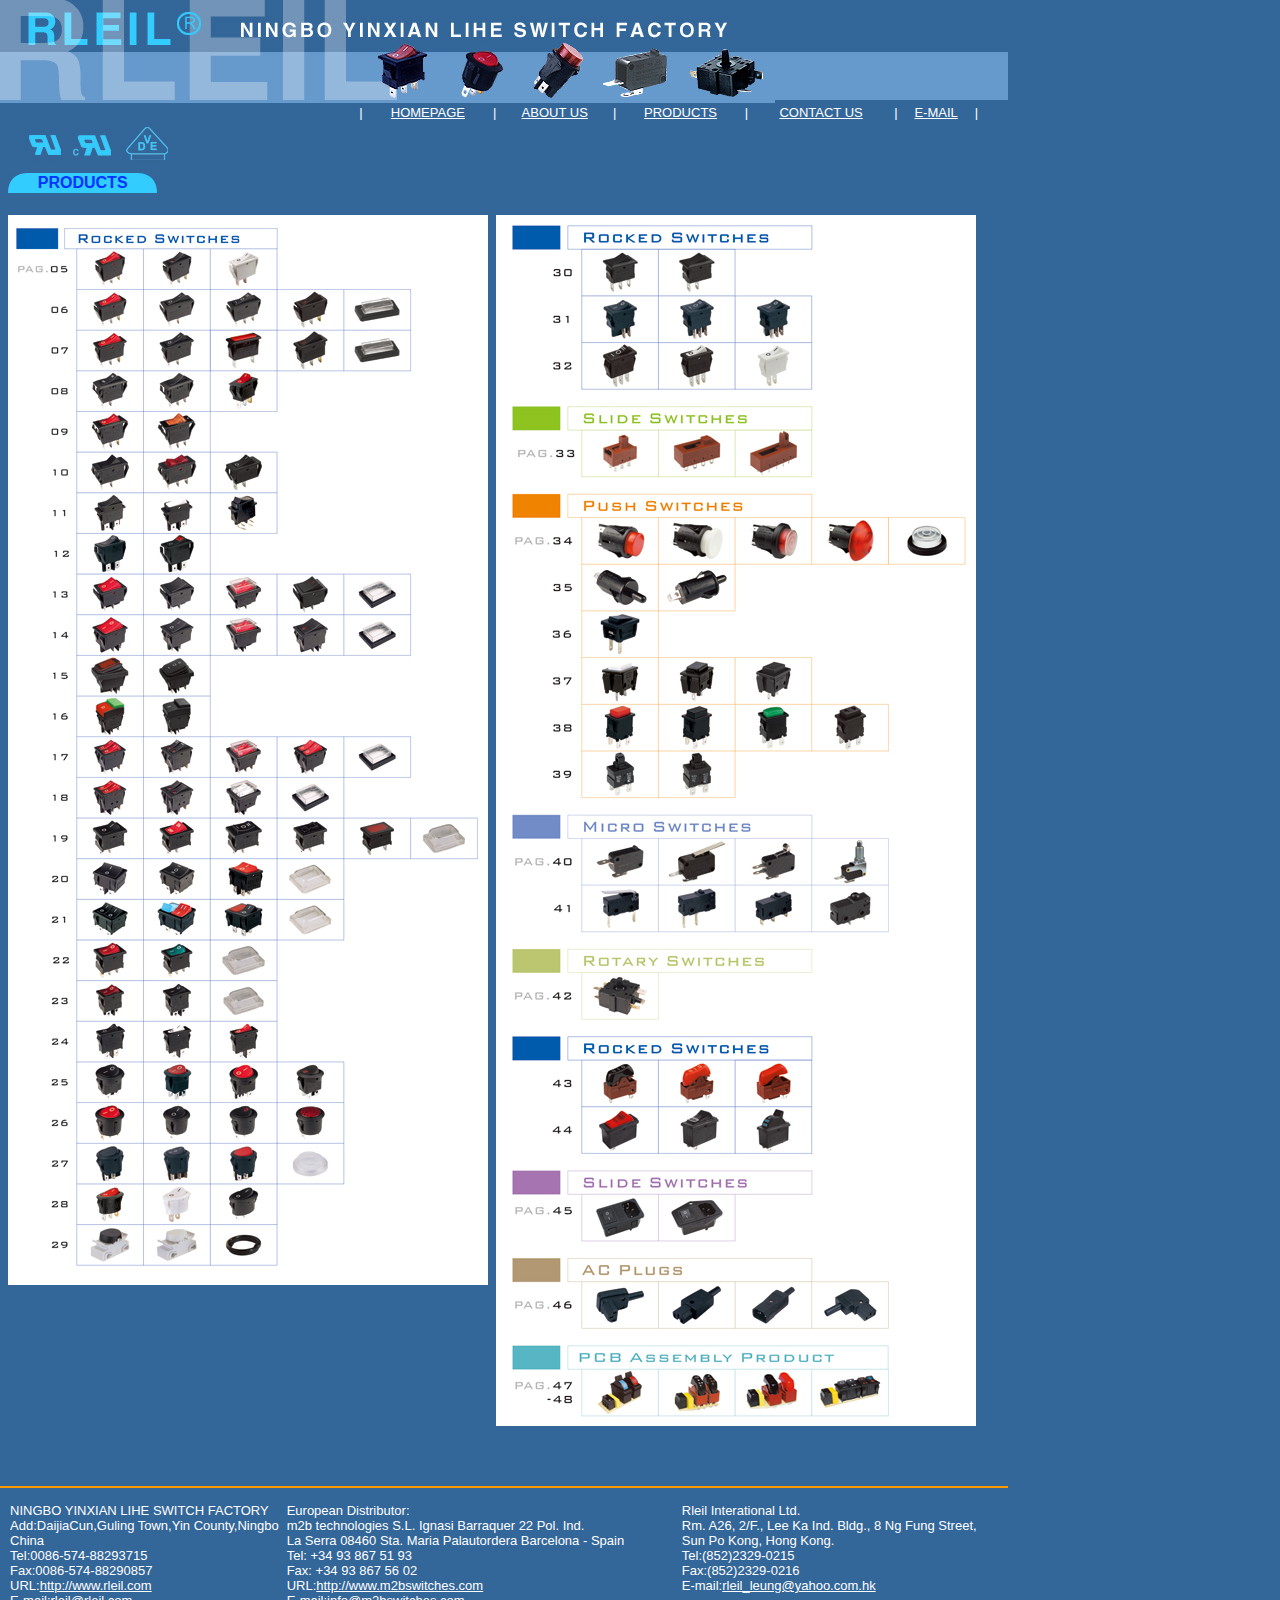
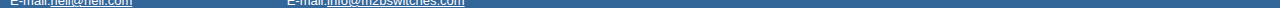
<file: PageTest/products.htm>
﻿<!DOCTYPE html PUBLIC "-//W3C//DTD XHTML 1.0 Transitional//EN" "http://www.w3.org/TR/xhtml1/DTD/xhtml1-transitional.dtd">
<html><head>
<title>NINGBO YINXIAN LIHE SWITCH FACTORY</title>
<meta http-equiv="Content-Type" content="text/html; charset=gb2312">
<style type="text/css">
<!--
a:visited {  color: #FFFFFF}
a:link {  color: #FFFFFF}
a:hover {  color: #FF9900; text-decoration: none}
-->
</style>
</head>

<body bgcolor="#336699" text="#000000" leftmargin="0" topmargin="0">
<table width="1008" border="0" cellspacing="0" cellpadding="0">
  <tbody><tr>
    <td bgcolor="#336699"><img src="images/001.jpg" width="1008" height="100"></td>
  </tr>
</tbody></table>
<table width="775" border="0" cellspacing="0" cellpadding="0" bgcolor="#6699CC" height="3">
  <tbody><tr> 
    <td></td>
  </tr>
</tbody></table>
<table width="1008" border="0" cellspacing="0" cellpadding="0">
  <tbody><tr bgcolor="#336699"> 
    <td width="191">&nbsp;</td>
    <td width="562"> 
      <table width="85%" border="0" cellspacing="0" cellpadding="0" align="right">
        <tbody><tr> 
          <td height="17"> 
            <div align="center"><font color="#FFFFFF"><font size="2"><font size="2"><font face="Arial, Helvetica, sans-serif">|</font></font></font></font></div>
          </td>
          <td height="17"> 
            <div align="center"><font color="#FFFFFF"><font size="2"><font size="2"><font face="Arial, Helvetica, sans-serif"><a href="index.html">HOMEPAGE</a></font></font></font></font></div>
          </td>
          <td height="17"> 
            <div align="center"><font color="#FFFFFF"><font size="2"><font size="2"><font face="Arial, Helvetica, sans-serif">|</font></font></font></font></div>
          </td>
          <td height="17"> 
            <div align="center"><font color="#FFFFFF"><font size="2"><font size="2"><font face="Arial, Helvetica, sans-serif"><a href="aboutus.htm">ABOUT 
              US</a></font></font></font></font></div>
          </td>
          <td height="17"> 
            <div align="center"><font color="#FFFFFF"><font size="2"><font size="2"><font face="Arial, Helvetica, sans-serif">|</font></font></font></font></div>
          </td>
          <td height="17"> 
            <div align="center"><font color="#FFFFFF"><font size="2"><font size="2"><font face="Arial, Helvetica, sans-serif"><a href="products.htm">PRODUCTS</a></font></font></font></font></div>
          </td>
          <td height="17"> 
            <div align="center"><font color="#FFFFFF"><font size="2"><font size="2"><font face="Arial, Helvetica, sans-serif">|</font></font></font></font></div>
          </td>
          <td height="17"> 
            <div align="center"><font color="#FFFFFF"><font size="2"><font size="2"><font face="Arial, Helvetica, sans-serif"><a href="contactus.htm">CONTACT 
              US</a></font></font></font></font></div>
          </td>
          <td height="17"> 
            <div align="center"><font color="#FFFFFF"><font size="2"><font size="2"><font face="Arial, Helvetica, sans-serif">|</font></font></font></font></div>
          </td>
          <td height="17"> 
            <div align="center"><font color="#FFFFFF"><font size="2"><font size="2"><font face="Arial, Helvetica, sans-serif"><a href="mailto:rleil@rleil.com">E-MAIL</a></font></font></font></font></div>
          </td>
          <td height="17"> 
            <div align="center"><font color="#FFFFFF"><font size="2"><font size="2"><font face="Arial, Helvetica, sans-serif">|</font></font></font></font></div>
          </td>
        </tr>
      </tbody></table>
    </td>
    <td width="22">&nbsp;</td>
  </tr>
</tbody></table>
<table width="1008" border="0" cellspacing="0" cellpadding="0">
  <tbody><tr> 
    <td height="2" valign="top" bgcolor="#336699"><img src="images/002.jpg" width="190" height="50"> 
      <br>      <table width="90%" border="0" cellspacing="2" cellpadding="0" align="left">
        <tbody><tr>
          <td>&nbsp;</td>
          <td><table width="150" border="0" cellspacing="0" cellpadding="0">
            <tbody><tr>
              <td width="10"><img src="images/003.jpg" width="20" height="20"></td>
              <td width="119" bgcolor="#33CCFF"><div align="center"><b><font color="#0033FF" face="Arial, Helvetica, sans-serif" size="3">PRODUCTS</font></b></div></td>
              <td width="21"><img src="images/004.jpg" width="20" height="20"></td>
            </tr>
          </tbody></table></td>
          <td>&nbsp;</td>
          <td>&nbsp;</td>
        </tr>
        <tr>
          <td>&nbsp;</td>
          <td>&nbsp;</td>
          <td>&nbsp;</td>
          <td>&nbsp;</td>
        </tr>
        <tr>
          <td>&nbsp;</td>
          <td valign="top"><img src="images/p1.jpg" width="480" height="1070" border="0" 
                  usemap="#Map">
            <map name="Map">
              <area shape="rect" coords="69,35,266,75" href="rocker.htm">
              <area shape="rect" coords="69,77,403,114" href="rl13.htm">
              <area shape="rect" coords="70,116,401,155" href="rl13w.htm">
              <area shape="rect" coords="68,156,269,196" href="rl15.htm">
              <area shape="rect" coords="69,199,203,237" href="rl15w.htm">
              <area shape="rect" coords="69,237,269,277" href="rl15(y).htm">
              <area shape="rect" coords="69,279,269,318" href="rl18.htm">
              <area shape="rect" coords="69,319,201,357" href="rl18(w).htm">
              <area shape="rect" coords="69,360,403,398" href="rl21.htm">
              <area shape="rect" coords="68,399,402,439" href="rl23.htm">
              <area shape="rect" coords="69,442,202,480" href="rl2.htm">
              <area shape="rect" coords="70,523,402,563" href="rl24.htm">
              <area shape="rect" coords="72,565,336,600" href="rl25.htm">
              <area shape="rect" coords="70,601,468,643" href="rl31.htm">
              <area shape="rect" coords="70,645,333,685" href="rl32.htm">
          <area shape="rect" coords="69,687,332,725" href="rl32_1.htm">
          <area shape="rect" coords="69,726,267,763" href="rl33.htm">
          <area shape="rect" coords="70,767,268,805" href="rl34.htm">
          <area shape="rect" coords="70,807,266,845" href="rl34_2.htm">
          <area shape="rect" coords="70,848,334,886" href="rl34_r.htm">
          <area shape="rect" coords="71,889,337,927" href="rl35.htm">
          <area shape="rect" coords="69,930,334,969" href="rl35-x.htm">
          <area shape="rect" coords="70,972,268,1005" href="rl36.htm">
          <area shape="rect" coords="101,1098,306,1136" href="rl37.htm">
          <area shape="rect" coords="69,482,202,520" href="rl2-t.htm">
          <area shape="rect" coords="71,1011,268,1048" href="rl37.htm">
            </map></td>
          <td width="20" valign="top">&nbsp;</td>
          <td valign="top"><div align="center"><img src="images/p2.jpg" width="480" 
                  height="1211" border="0" usemap="#Map2"></div></td>
        </tr>
        <tr>
          <td>&nbsp;</td>
          <td><div align="left"></div>
              <div align="left"> <br>
            </div></td>
          <td>&nbsp;</td>
          <td>&nbsp;</td>
        </tr>
        <tr>
          <td colspan="4">&nbsp;</td>
        </tr>
      </tbody></table>
      <br>
    </td>
  </tr>
</tbody></table>
<br>
<table width="1008" border="0" cellspacing="0" cellpadding="0" bgcolor="#FF9900" height="2">
  <tbody><tr>
    <td></td>
  </tr>
</tbody></table>
<table width="1008" border="0" cellspacing="0" cellpadding="0">
  <tbody><tr>
    <td>
      <div align="center"><font face="Arial, Helvetica, sans-serif" size="2" color="#FFFFFF"><br>
        </font>
        <table width="98%" border="0" cellpadding="0" cellspacing="0">
          <tbody><tr>
            <td width="28%"><font face="Verdana, Arial, Helvetica, sans-serif" size="2" color="#FFFFFF">NINGBO YINXIAN LIHE SWITCH FACTORY<br>
              Add:DaijiaCun,Guling Town,Yin County,Ningbo China<br>
              Tel:0086-574-88293715<br>
              Fax:0086-574-88290857<br>
              URL:<a href="http://www.rleil.com">http://www.rleil.com</a></font> <font face="Arial, Helvetica, sans-serif" size="2" color="#FFFFFF"><br>
                E-mail:<a href="mailto:rleil@rleil.com">rleil@rleil.com </a></font></td>
            <td width="40%"><font face="Verdana, Arial, Helvetica, sans-serif" size="2" color="#FFFFFF">European Distributor:<br>
              m2b technologies S.L. Ignasi Barraquer 22 Pol. Ind. <br>
              La Serra 08460 Sta. Maria Palautordera Barcelona - Spain <br>
              Tel: +34 93 867 51 93 <br>
              Fax: +34 93 867 56 02 <br>
              URL:<a href="http://www.m2bswitches.com">http://www.m2bswitches.com</a></font> <font face="Arial, Helvetica, sans-serif" size="2" color="#FFFFFF"><br>
                E-mail:<a href="mailto:info@m2bswitches.com">info@m2bswitches.com</a></font></td>
            <td width="32%" valign="top"><font face="Verdana, Arial, Helvetica, sans-serif" size="2" color="#FFFFFF">Rleil Interational Ltd.<br>
              Rm. A26, 2/F., Lee Ka Ind. Bldg., 8 Ng Fung Street, Sun Po Kong, Hong Kong.<br>
              Tel:(852)2329-0215<br>
              Fax:(852)2329-0216<br>
              E-mail:<a href="mailto:rleil_leung@yahoo.com.hk">rleil_leung@yahoo.com.hk</a></font></td>
          </tr>
        </tbody></table>
      </div></td>
  </tr>
</tbody></table>

<map name="Map2">
<area shape="rect" coords="87,84,307,124" href="rl310.htm"><area shape="rect" coords="88,37,235,79" href="rl38.htm">
<area shape="rect" coords="88,128,313,172" href="rl310(s).htm">
<area shape="rect" coords="88,216,315,260" href="slide-31.htm">
<area shape="rect" coords="88,304,466,347" href="push.htm">
<area shape="rect" coords="88,351,237,394" href="rl5-2.htm">
<area shape="rect" coords="89,400,156,437" href="rl5-3.htm">
<area shape="rect" coords="87,444,314,488" href="rl5-4.htm">
<area shape="rect" coords="87,491,389,535" href="rl5-6.htm">
<area shape="rect" coords="88,538,237,582" href="rl-kan-l5.htm">
<area shape="rect" coords="89,626,390,671" href="micro.htm">
<area shape="rect" coords="88,673,394,714" href="rl6-2.htm">
<area shape="rect" coords="87,981,236,1024" href="rl10.htm">
<area shape="rect" coords="88,760,157,801" href="rotary.htm">
<area shape="rect" coords="87,846,314,890" href="rocker-.htm">
<area shape="rect" coords="88,893,314,938" href="rl8-2.htm">
<area shape="rect" coords="87,1070,392,1111" href="ac_plugs.htm">
<area shape="rect" coords="89,1160,390,1199" href="pcb_assembly.htm">
</map>

</body></html>
</file>
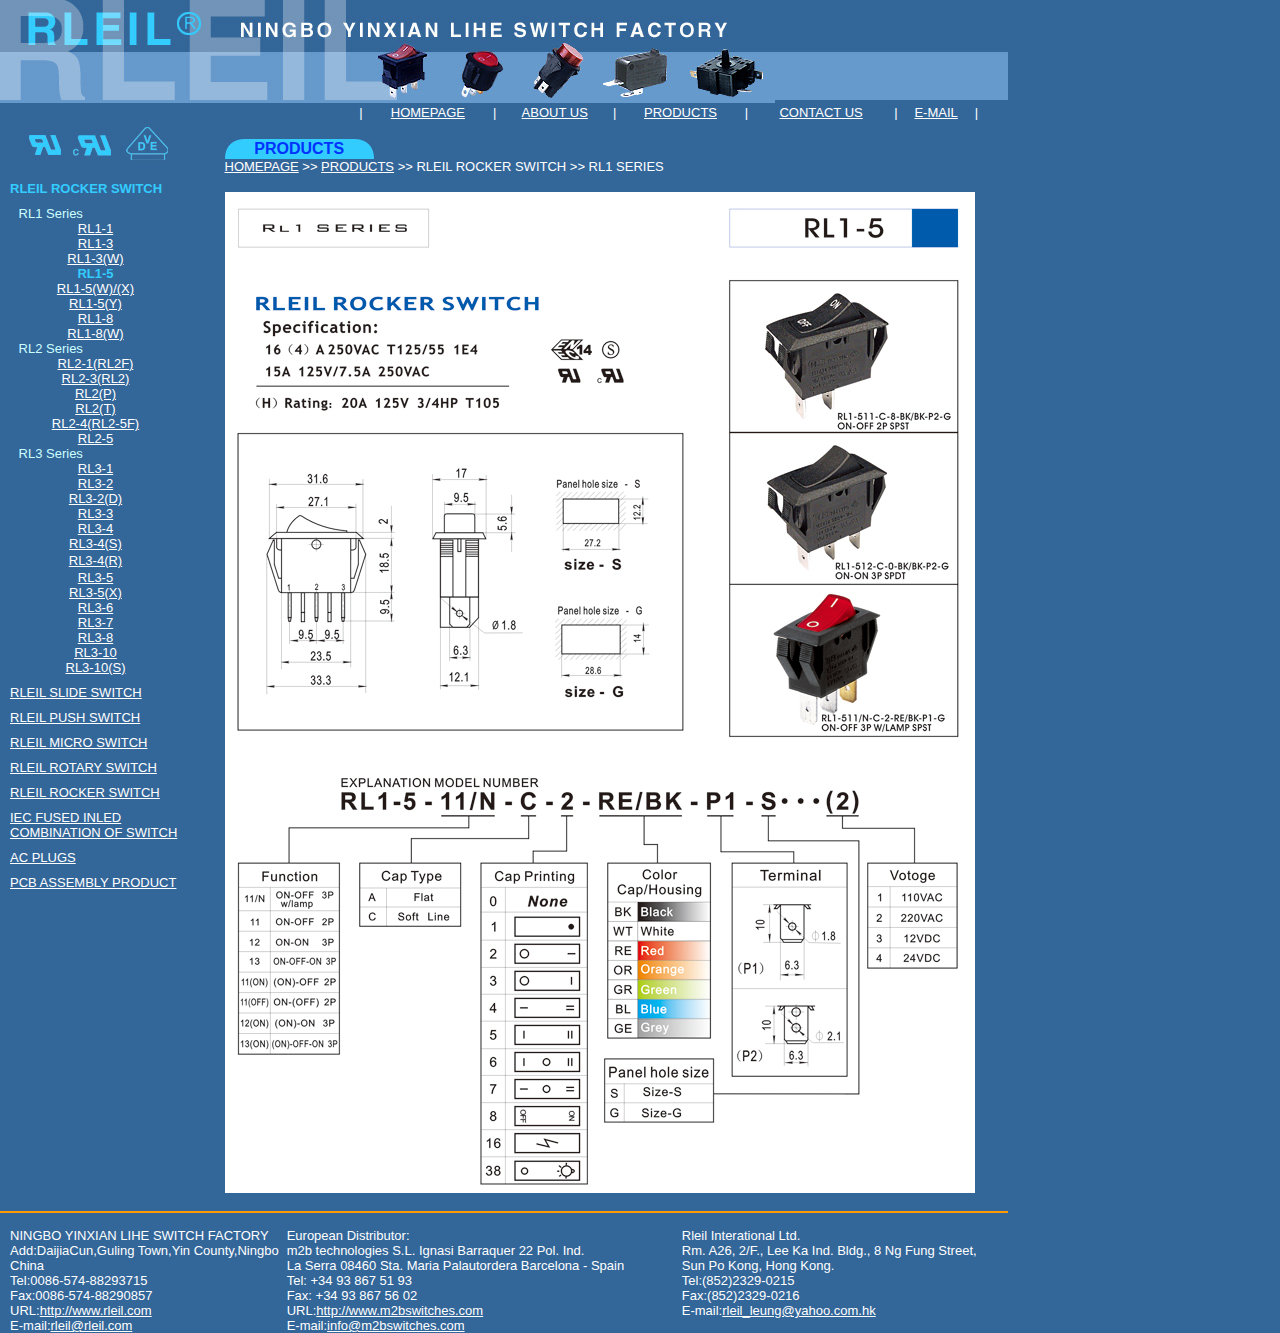
<file: PageTest/rl15.htm>
﻿<!DOCTYPE html PUBLIC "-//W3C//DTD XHTML 1.0 Transitional//EN" "http://www.w3.org/TR/xhtml1/DTD/xhtml1-transitional.dtd">
<html><head>
<title>NINGBO YINXIAN LIHE SWITCH FACTORY</title>
<meta http-equiv="Content-Type" content="text/html; charset=gb2312">
<style type="text/css">
<!--
a:visited {  color: #FFFFFF}
a:link {  color: #FFFFFF}
a:hover {  color: #FF9900; text-decoration: none}
.style1 {color: #FFFFFF}
.style5 {color: #FFFFFF; font-family: Arial, Helvetica, sans-serif; font-size: 2; }
-->
</style>
</head>

<body bgcolor="#336699" text="#000000" leftmargin="0" topmargin="0">
<table width="1008" border="0" cellspacing="0" cellpadding="0">
  <tbody><tr>
    <td bgcolor="#336699"><img src="images/001.jpg" width="1008" height="100"></td>
  </tr>
</tbody></table>
<table width="775" border="0" cellspacing="0" cellpadding="0" bgcolor="#6699CC" height="3">
  <tbody><tr> 
    <td></td>
  </tr>
</tbody></table>
<table width="1008" border="0" cellspacing="0" cellpadding="0">
  <tbody><tr bgcolor="#336699"> 
    <td width="191">&nbsp;</td>
    <td width="562"> 
      <table width="85%" border="0" cellspacing="0" cellpadding="0" align="right">
        <tbody><tr> 
          <td height="17"> 
            <div align="center"><font color="#FFFFFF"><font size="2"><font size="2"><font face="Arial, Helvetica, sans-serif">|</font></font></font></font></div>
          </td>
          <td height="17"> 
            <div align="center"><font color="#FFFFFF"><font size="2"><font size="2"><font face="Arial, Helvetica, sans-serif"><a href="index.html">HOMEPAGE</a></font></font></font></font></div>
          </td>
          <td height="17"> 
            <div align="center"><font color="#FFFFFF"><font size="2"><font size="2"><font face="Arial, Helvetica, sans-serif">|</font></font></font></font></div>
          </td>
          <td height="17"> 
            <div align="center"><font color="#FFFFFF"><font size="2"><font size="2"><font face="Arial, Helvetica, sans-serif"><a href="aboutus.htm">ABOUT 
              US</a></font></font></font></font></div>
          </td>
          <td height="17"> 
            <div align="center"><font color="#FFFFFF"><font size="2"><font size="2"><font face="Arial, Helvetica, sans-serif">|</font></font></font></font></div>
          </td>
          <td height="17"> 
            <div align="center"><font color="#FFFFFF"><font size="2"><font size="2"><font face="Arial, Helvetica, sans-serif"><a href="products.htm">PRODUCTS</a></font></font></font></font></div>
          </td>
          <td height="17"> 
            <div align="center"><font color="#FFFFFF"><font size="2"><font size="2"><font face="Arial, Helvetica, sans-serif">|</font></font></font></font></div>
          </td>
          <td height="17"> 
            <div align="center"><font color="#FFFFFF"><font size="2"><font size="2"><font face="Arial, Helvetica, sans-serif"><a href="contactus.htm">CONTACT 
              US</a></font></font></font></font></div>
          </td>
          <td height="17"> 
            <div align="center"><font color="#FFFFFF"><font size="2"><font size="2"><font face="Arial, Helvetica, sans-serif">|</font></font></font></font></div>
          </td>
          <td height="17"> 
            <div align="center"><font color="#FFFFFF"><font size="2"><font size="2"><font face="Arial, Helvetica, sans-serif"><a href="mailto:rleil@rleil.com">E-MAIL</a></font></font></font></font></div>
          </td>
          <td height="17"> 
            <div align="center"><font color="#FFFFFF"><font size="2"><font size="2"><font face="Arial, Helvetica, sans-serif">|</font></font></font></font></div>
          </td>
        </tr>
      </tbody></table>
    </td>
    <td width="22">&nbsp;</td>
  </tr>
</tbody></table>
<table width="1008" border="0" cellspacing="0" cellpadding="0">
  <tbody><tr> 
    <td valign="top" bgcolor="#336699" width="191"><img src="images/002.jpg" width="190" height="50"> 
      <br>
      <table width="100%" border="0" cellspacing="10" cellpadding="0">
        <tbody><tr>
          <td><font color="#FFFFFF"><font size="2"><font size="2"><font face="Arial, Helvetica, sans-serif" color="#33CCFF"><b>RLEIL 
            ROCKER SWITCH</b></font></font></font></font></td>
        </tr>
        <tr>
          <td><table width="90%" border="0" cellspacing="0" cellpadding="0" align="center">
            <tbody><tr>
              <td><font color="#CCFFFF" size="2" face="Arial, Helvetica, sans-serif">RL1 
                Series</font></td>
            </tr>
            <tr>
              <td><table width="90%" border="0" cellspacing="0" cellpadding="0" align="center">
                  <tbody><tr>
                    <td><div align="center"><font color="#FFFFFF"><font size="2"><font color="#FFFFFF"><font size="2"><font size="2"><font face="Arial, Helvetica, sans-serif"><font color="#33CCFF"><a href="rocker.htm">RL1-1</a></font></font></font></font></font></font></font></div></td>
                  </tr>
                  <tr>
                    <td><div align="center"><font color="#FFFFFF"><font size="2"><font size="2"><font face="Arial, Helvetica, sans-serif"><a href="rl13.htm">RL1-3</a></font></font></font></font></div></td>
                  </tr>
                  <tr>
                    <td align="center"><font color="#FFFFFF"><font size="2"><font size="2"><font face="Arial, Helvetica, sans-serif"><font color="#33CCFF"><a href="rl13w.htm">RL1-3(W)</a></font></font></font></font></font></td>
                  </tr>
                  <tr>
                    <td align="center"><font color="#FFFFFF"><font size="2"><font size="2"><font color="#FFFFFF"><font color="#FFFFFF"><font size="2"><font size="2"><font face="Arial, Helvetica, sans-serif"><b><font color="#33CCFF">RL1-5</font></b></font></font></font></font></font><font face="Arial, Helvetica, sans-serif"><a href="rl15.htm"></a></font></font></font></font></td>
                  </tr>
                  <tr>
                    <td><div align="center"><font color="#FFFFFF"><font color="#FFFFFF"><font size="2"><font size="2"><font face="Arial, Helvetica, sans-serif"><a href="rl15w.htm">RL1-5(W)/(X)</a></font></font></font></font></font></div></td>
                  </tr>
                  <tr>
                    <td align="center"><font color="#FFFFFF"><font size="2"><font size="2"><font face="Arial, Helvetica, sans-serif"><a href="rl15(y).htm">RL1-5(Y)</a></font></font></font></font></td>
                  </tr>
                  <tr>
                    <td><div align="center"><font color="#FFFFFF"><font size="2"><font size="2"><font face="Arial, Helvetica, sans-serif"><a href="rl18.htm">RL1-8</a></font></font></font></font></div></td>
                  </tr>
                  <tr>
                    <td><div align="center"><font color="#FFFFFF"><font size="2"><font size="2"><font face="Arial, Helvetica, sans-serif"><a href="rl18(w).htm">RL1-8(W)</a></font></font></font></font></div></td>
                  </tr>
              </tbody></table></td>
            </tr>
          </tbody></table>
          <table width="90%" border="0" cellspacing="0" cellpadding="0" align="center">
                <tbody><tr>
                  <td><font color="#CCFFFF" size="2" face="Arial, Helvetica, sans-serif">RL2 
                    Series</font></td>
                </tr>
                <tr>
                  <td><table width="90%" border="0" cellspacing="0" cellpadding="0" align="center">
                      <tbody><tr>
                        <td><div align="center"><font color="#FFFFFF"><font size="2"><font size="2"><font face="Arial, Helvetica, sans-serif"><a href="rl21.htm">RL2-1(RL2F)</a></font></font></font></font></div></td>
                      </tr>
                      <tr>
                        <td><div align="center"><font color="#FFFFFF"><font size="2"><font size="2"><font face="Arial, Helvetica, sans-serif"><a href="rl23.htm">RL2-3(RL2)</a></font></font></font></font></div></td>
                      </tr>
                      <tr>
                        <td><div align="center"><font color="#FFFFFF"><font size="2"><font size="2"><font face="Arial, Helvetica, sans-serif"><a href="rl2.htm">RL2(P)</a></font></font></font></font></div></td>
                      </tr>
                      <tr>
                        <td><div align="center"><font color="#FFFFFF"><font size="2"><font size="2"><font face="Arial, Helvetica, sans-serif"><a href="rl2-t.htm">RL2(T)</a></font></font></font></font></div></td>
                      </tr>
                      <tr>
                        <td><div align="center"><font color="#FFFFFF"><font size="2"><font size="2"><font face="Arial, Helvetica, sans-serif"><a href="rl24.htm">RL2-4(RL2-5F)</a></font></font></font></font></div></td>
                      </tr>
                      <tr>
                        <td><div align="center"><font color="#FFFFFF"><font size="2"><font size="2"><font face="Arial, Helvetica, sans-serif"><a href="rl25.htm">RL2-5</a></font></font></font></font></div></td>
                      </tr>
                  </tbody></table></td>
                </tr>
              </tbody></table>
            <table width="90%" border="0" cellspacing="0" cellpadding="0" align="center">
                <tbody><tr>
                  <td><font color="#CCFFFF" size="2" face="Arial, Helvetica, sans-serif">RL3 
                    Series</font></td>
                </tr>
                <tr>
                  <td><table width="90%" border="0" cellspacing="0" cellpadding="0" align="center">
                      <tbody><tr>
                        <td><div align="center"><font color="#FFFFFF"><font size="2"><font size="2"><font face="Arial, Helvetica, sans-serif"><a href="rl31.htm">RL3-1</a></font></font></font></font></div></td>
                      </tr>
                      <tr>
                        <td><div align="center"><font color="#FFFFFF"><font size="2"><font size="2"><font face="Arial, Helvetica, sans-serif"><a href="rl32.htm">RL3-2</a></font></font></font></font></div></td>
                      </tr>
                      <tr>
                        <td><div align="center"><font color="#FFFFFF"><font size="2"><font size="2"><font face="Arial, Helvetica, sans-serif"><a href="rl32_1.htm">RL3-2(D)</a></font></font></font></font></div></td>
                      </tr>
                      <tr>
                        <td><div align="center"><font color="#FFFFFF"><font size="2"><font size="2"><font face="Arial, Helvetica, sans-serif"><a href="rl33.htm">RL3-3</a></font></font></font></font></div></td>
                      </tr>
                      <tr>
                        <td><div align="center"><font color="#FFFFFF"><font size="2"><font size="2"><font face="Arial, Helvetica, sans-serif"><a href="rl34.htm">RL3-4</a></font></font></font></font></div></td>
                      </tr>
                      <tr>
                        <td><div align="center"><font color="#FFFFFF"><font color="#FFFFFF"><font size="2"><font size="2"><font face="Arial, Helvetica, sans-serif"><a href="rl34_2.htm">RL3-4(S)</a></font></font></font></font></font></div></td>
                      </tr>
                      <tr>
                        <td height="19"><div align="center"><font color="#FFFFFF"><font size="2"><font color="#FFFFFF"><font size="2"><font size="2"><font face="Arial, Helvetica, sans-serif"><a href="rl34_r.htm">RL3-4(R)</a></font></font></font></font></font></font></div></td>
                      </tr>
                      <tr>
                        <td><div align="center"><font color="#FFFFFF"><font size="2"><font size="2"><font face="Arial, Helvetica, sans-serif"><a href="rl35.htm">RL3-5</a></font></font></font></font></div></td>
                      </tr>
                      <tr>
                        <td align="center"><font color="#FFFFFF"><font size="2"><font size="2"><font face="Arial, Helvetica, sans-serif"><a href="rl35-x.htm">RL3-5(X)</a></font></font></font></font></td>
                      </tr>
                      <tr>
                        <td align="center"><font color="#FFFFFF"><font size="2"><font color="#FFFFFF"><font size="2"><font color="#FFFFFF"><font size="2"><font size="2"><font color="#FFFFFF"><font size="2"><font size="2"><font face="Arial, Helvetica, sans-serif"><a href="rl36.htm">RL3-6</a></font></font></font></font></font></font></font></font></font></font></font></td>
                      </tr>
                      <tr>
                        <td align="center"><font color="#FFFFFF"><font size="2"><font size="2"><font face="Arial, Helvetica, sans-serif"><a href="rl37.htm">RL3-7</a></font></font></font></font></td>
                      </tr>
                      <tr>
                        <td align="center"><font color="#FFFFFF"><font size="2"><font size="2"><font face="Arial, Helvetica, sans-serif"><a href="rl38.htm">RL3-8</a></font></font></font></font></td>
                      </tr>
                      <tr>
                        <td align="center"><font color="#FFFFFF"><font size="2"><font size="2"><font face="Arial, Helvetica, sans-serif"><a href="rl310.htm">RL3-10</a></font></font></font></font></td>
                      </tr>
                      <tr>
                        <td align="center"><font color="#FFFFFF"><font size="2"><font size="2"><font face="Arial, Helvetica, sans-serif"><a href="rl310(s).htm">RL3-10(S)</a></font></font></font></font></td>
                      </tr>
                  </tbody></table></td>
                </tr>
            </tbody></table></td>
        </tr>
        <tr>
          <td><font color="#FFFFFF"><font size="2"><font size="2"><font face="Arial, Helvetica, sans-serif"><a href="slide-31.htm">RLEIL 
            SLIDE SWITCH</a></font></font></font></font></td>
        </tr>
        <tr>
          <td><font color="#FFFFFF"><font size="2"><font size="2"><font face="Arial, Helvetica, sans-serif"><a href="push.htm">RLEIL 
            PUSH SWITCH</a></font></font></font></font></td>
        </tr>
        <tr>
          <td><font color="#FFFFFF"><font size="2"><font size="2"><font face="Arial, Helvetica, sans-serif"><a href="micro.htm">RLEIL 
            MICRO SWITCH</a></font></font></font></font></td>
        </tr>
        <tr>
          <td><font color="#FFFFFF"><font size="2"><font size="2"><font face="Arial, Helvetica, sans-serif"><a href="rotary.htm">RLEIL 
            ROTARY SWITCH</a></font></font></font></font></td>
        </tr>
        <tr>
          <td><font color="#FFFFFF"><font size="2"><font size="2"><font color="#FFFFFF"><font size="2"><font size="2"><font face="Arial, Helvetica, sans-serif"><a href="rocker-.htm">RLEIL 
            ROCKER SWITCH</a></font></font></font></font></font></font></font></td>
        </tr>
        <tr>
          <td><font color="#FFFFFF"><font size="2"><font face="Arial, Helvetica, sans-serif"><a href="rl10.htm">IEC FUSED INLED COMBINATION OF SWITCH</a></font></font></font></td>
        </tr>
        <tr>
          <td><font color="#FFFFFF"><font size="2"><font size="2"><font face="Arial, Helvetica, sans-serif"><a href="ac_plugs.htm">AC PLUGS</a></font></font></font></font></td>
        </tr>
        <tr>
          <td><font color="#FFFFFF"><font size="2"><font size="2"><font face="Arial, Helvetica, sans-serif"><a href="pcb_assembly.htm">PCB ASSEMBLY PRODUCT</a> </font></font></font></font></td>
        </tr>
      </tbody></table></td>
    <td valign="top"> <br>
      <table width="90%" border="0" cellspacing="0" cellpadding="0" align="center">
        <tbody><tr> 
          <td> 
            <table width="150" border="0" cellspacing="0" cellpadding="0">
              <tbody><tr> 
                <td width="10"><img src="images/003.jpg" width="20" height="20"></td>
                <td width="119" bgcolor="#33CCFF"> 
                  <div align="center"><b><font color="#0033FF" face="Arial, Helvetica, sans-serif" size="3">PRODUCTS</font></b></div>
                </td>
                <td width="21"><img src="images/004.jpg" width="20" height="20"></td>
              </tr>
            </tbody></table>
          </td>
        </tr>
        <tr> 
          <td> 
            <table width="90%" border="0" cellspacing="0" cellpadding="0">
              <tbody><tr> 
                <td><font size="2"><font size="2"><font face="Arial, Helvetica, sans-serif"><a href="index.html">HOMEPAGE</a></font></font></font><font color="#FFFFFF"><font size="2"><font size="2"><font face="Arial, Helvetica, sans-serif" color="#33CCFF"><font color="#FFFFFF"> 
                  &gt;&gt; <a href="products.htm">PRODUCTS</a> &gt;&gt; RLEIL 
                  ROCKER SWITCH &gt;&gt; RL1 SERIES</font></font></font></font></font></td>
              </tr>
            </tbody></table>
            <br>
          </td>
        </tr>
        <tr> 
          <td> <img src="images/4.jpg" width="750" height="1001"></td>
        </tr>
      </tbody></table>
    </td>
  </tr>
</tbody></table>
<br>
<table width="1008" border="0" cellspacing="0" cellpadding="0" bgcolor="#FF9900" height="2">
  <tbody><tr> 
    <td></td>
  </tr>
</tbody></table>
<table width="1008" border="0" cellspacing="0" cellpadding="0">
  <tbody><tr>
    <td>
      <div align="center"><font face="Arial, Helvetica, sans-serif" size="2" color="#FFFFFF"><br>
        </font>
        <table width="98%" border="0" cellpadding="0" cellspacing="0">
          <tbody><tr>
            <td width="28%"><font face="Verdana, Arial, Helvetica, sans-serif" size="2" color="#FFFFFF">NINGBO YINXIAN LIHE SWITCH FACTORY<br>
              Add:DaijiaCun,Guling Town,Yin County,Ningbo China<br>
              Tel:0086-574-88293715<br>
              Fax:0086-574-88290857<br>
              URL:<a href="http://www.rleil.com">http://www.rleil.com</a></font> <font face="Arial, Helvetica, sans-serif" size="2" color="#FFFFFF"><br>
                E-mail:<a href="mailto:rleil@rleil.com">rleil@rleil.com </a></font></td>
            <td width="40%"><font face="Verdana, Arial, Helvetica, sans-serif" size="2" color="#FFFFFF">European Distributor:<br>
              m2b technologies S.L. Ignasi Barraquer 22 Pol. Ind. <br>
              La Serra 08460 Sta. Maria Palautordera Barcelona - Spain <br>
              Tel: +34 93 867 51 93 <br>
              Fax: +34 93 867 56 02 <br>
              URL:<a href="http://www.m2bswitches.com">http://www.m2bswitches.com</a></font> <font face="Arial, Helvetica, sans-serif" size="2" color="#FFFFFF"><br>
                E-mail:<a href="mailto:info@m2bswitches.com">info@m2bswitches.com</a></font></td>
            <td width="32%" valign="top"><font face="Verdana, Arial, Helvetica, sans-serif" size="2" color="#FFFFFF">Rleil Interational Ltd.<br>
              Rm. A26, 2/F., Lee Ka Ind. Bldg., 8 Ng Fung Street, Sun Po Kong, Hong Kong.<br>
              Tel:(852)2329-0215<br>
              Fax:(852)2329-0216<br>
              E-mail:<a href="mailto:rleil_leung@yahoo.com.hk">rleil_leung@yahoo.com.hk</a></font></td>
          </tr>
        </tbody></table>
      </div>
    </td>
  </tr>
</tbody></table>


</body></html>
</file>
